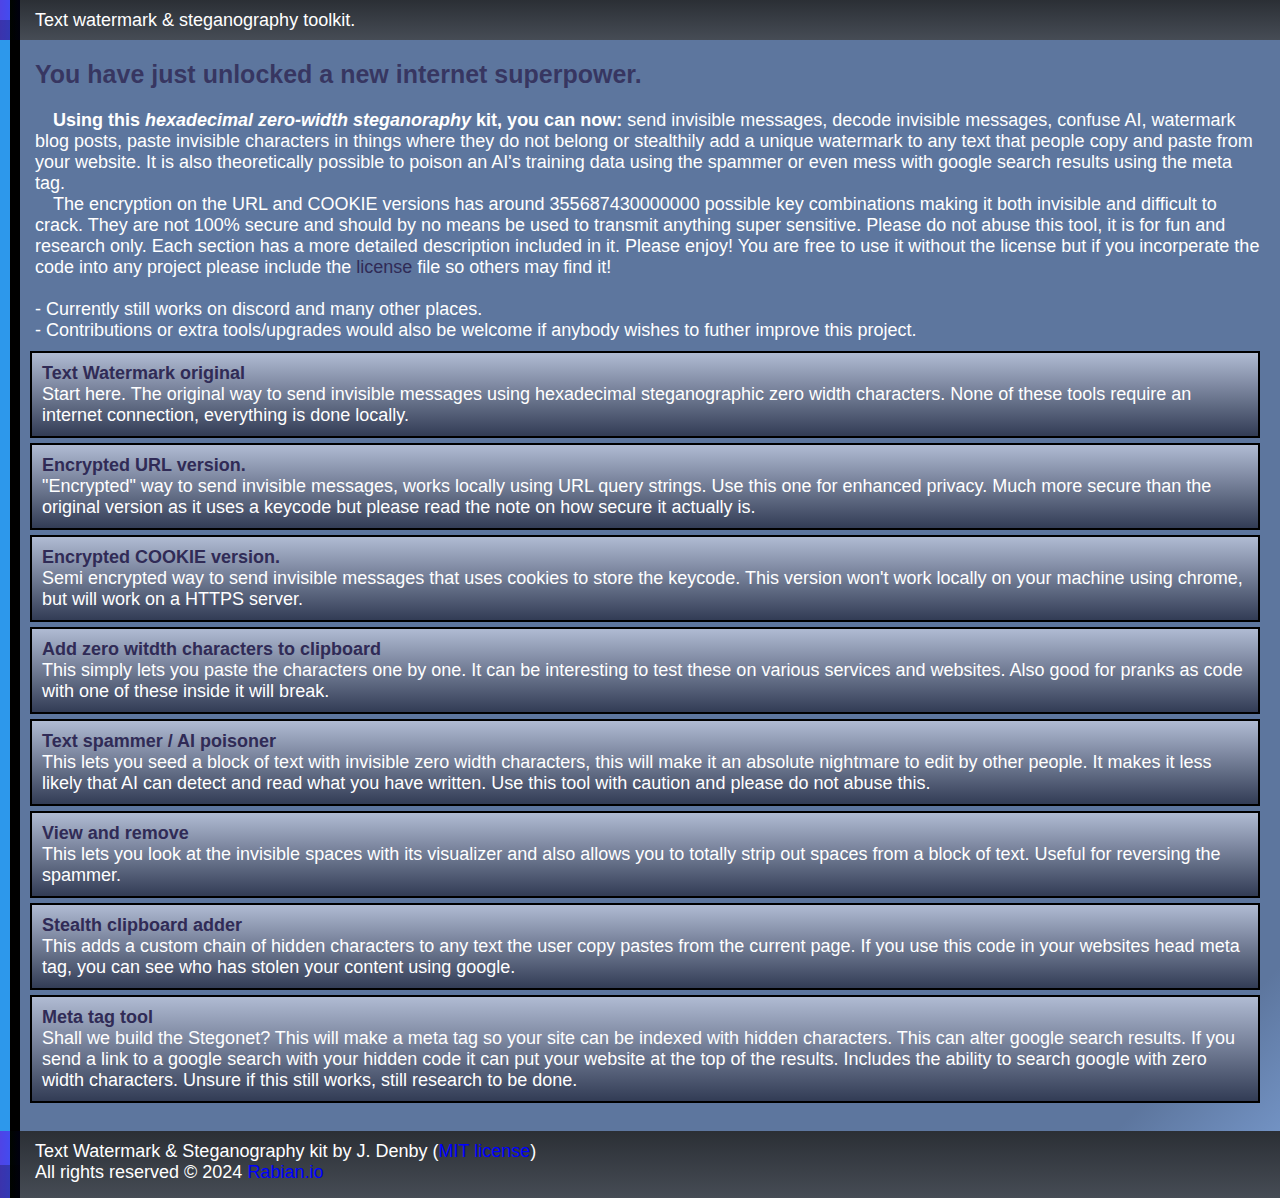
<file: index.html>
<!DOCTYPE html>
<html lang="en">
<head>
    <title> View or remove zero width characters.</title>
    <meta charset="UTF-8">
    <meta name="viewport" content="width=device-width, initial-scale=1.0"/>
    <link rel="stylesheet" href="style.css">
    <script src="menu.js"></script>
</head>
<body>

<!-- SECTION TITLE-->
<div class="title_blue_dark_section">
    <p class="texter"> Text watermark & steganography toolkit.</p>
</div>

<div class="section_border">
    <div class="doc_section_dark">
        <p class="texter">

            <strong style="font-size:25px !important">You have just unlocked a new internet superpower.</strong>
            <BR>
            <BR>
            <b> &ensp;&ensp;Using this <i>hexadecimal zero-width steganoraphy</i> kit, you can now:</b> send invisible messages, decode invisible messages, confuse AI, watermark blog posts, paste invisible characters in things where they do not belong or stealthily add a unique watermark to any text that people copy and paste from your website. It is also theoretically possible to poison an AI's training data using the spammer or even mess with google search results using the meta tag.
            <BR>&ensp;&ensp;The encryption on the URL and COOKIE versions has around 355687430000000 possible key combinations making it both invisible and difficult to crack. They are not 100% secure and should by no means be used to transmit anything super sensitive. Please do not abuse this tool, it is for fun and research only. Each section has a more detailed description included in it. Please enjoy! You are free to use it without the license but if you incorperate the code into any project please include the <a href="LICENSE.md">license</a> file so others may find it!

            <BR>
            <BR>
            - Currently still works on discord and many other places.
            <BR>
             - Contributions or extra tools/upgrades would also be welcome if anybody wishes to futher improve this project.

        <div class="tool texter tw_original" id="tm_original">
        <b class="tool_title">Text Watermark original</b><br>
        Start here. The original way to send invisible messages using hexadecimal steganographic zero width characters. None of these tools require an internet connection, everything is done locally.
        </div>

        <div class="tool texter tw_get">
            <b class="tool_title">Encrypted URL version.</b><br>
            "Encrypted" way to send invisible messages, works locally using URL query strings. Use this one for enhanced privacy. Much more secure than the original version as it uses a keycode but please read the note on how secure it actually is.
        </div>

        <div class="tool texter tw_cookie">
        <b class="tool_title">Encrypted COOKIE version.</b><br>
        Semi encrypted way to send invisible messages that uses cookies to store the keycode. This version won't work locally on your machine using chrome, but will work on a HTTPS server.
        </div>

        <div class="tool texter add_clip">
        <b class="tool_title">Add zero witdth characters to clipboard</b><br>
            This simply lets you paste the characters one by one. It can be interesting to test these on various services and websites. Also good for pranks as code with one of these inside it will break.
        </div>

        <div class="tool texter spammer">
            <b class="tool_title">Text spammer / AI poisoner</b><br>
            This lets you seed a block of text with invisible zero width characters, this will make it an absolute nightmare to edit by other people. It makes it less likely that AI can detect and read what you have written. Use this tool with caution and please do not abuse this.
        </div>

        <div class="tool texter viewer">
            <b class="tool_title">View and remove</b><br>
            This lets you look at the invisible spaces with its visualizer and also allows you to totally strip out spaces from a block of text. Useful for reversing the spammer.
        </div>

        <div class="tool texter stealth">
            <b class="tool_title">Stealth clipboard adder</b><br>
            This adds a custom chain of hidden characters to any text the user copy pastes from the current page. If you use this code in your websites head meta tag, you can see who has stolen your content using google.
        </div>

        <div class="tool texter head_tag">
            <b class="tool_title">Meta tag tool</b>
            <br>
            Shall we build the Stegonet? This will make a meta tag so your site can be indexed with hidden characters. This can alter google search results. If you send a link to a google search with your hidden code it can put your website at the top of the results. Includes the ability to search google with zero width characters. Unsure if this still works, still research to be done.
        </div>
        </p>
    </div>
</div>

<!-- SECTION FOOTER -->
<div class="section_border">
    <div class="title_blue_dark_section" style="height:100% !important;">
        <div class="texter">Text Watermark & Steganography kit by J. Denby (<a class='rab_link' href="LICENSE.txt">MIT license</a>)<BR>
            All rights reserved &copy; 2024 <a class='rab_link' href="http://rabian.io">
                Rabian.io</a>
        </div>
    </div>
</div>
</body>
</html>
</file>
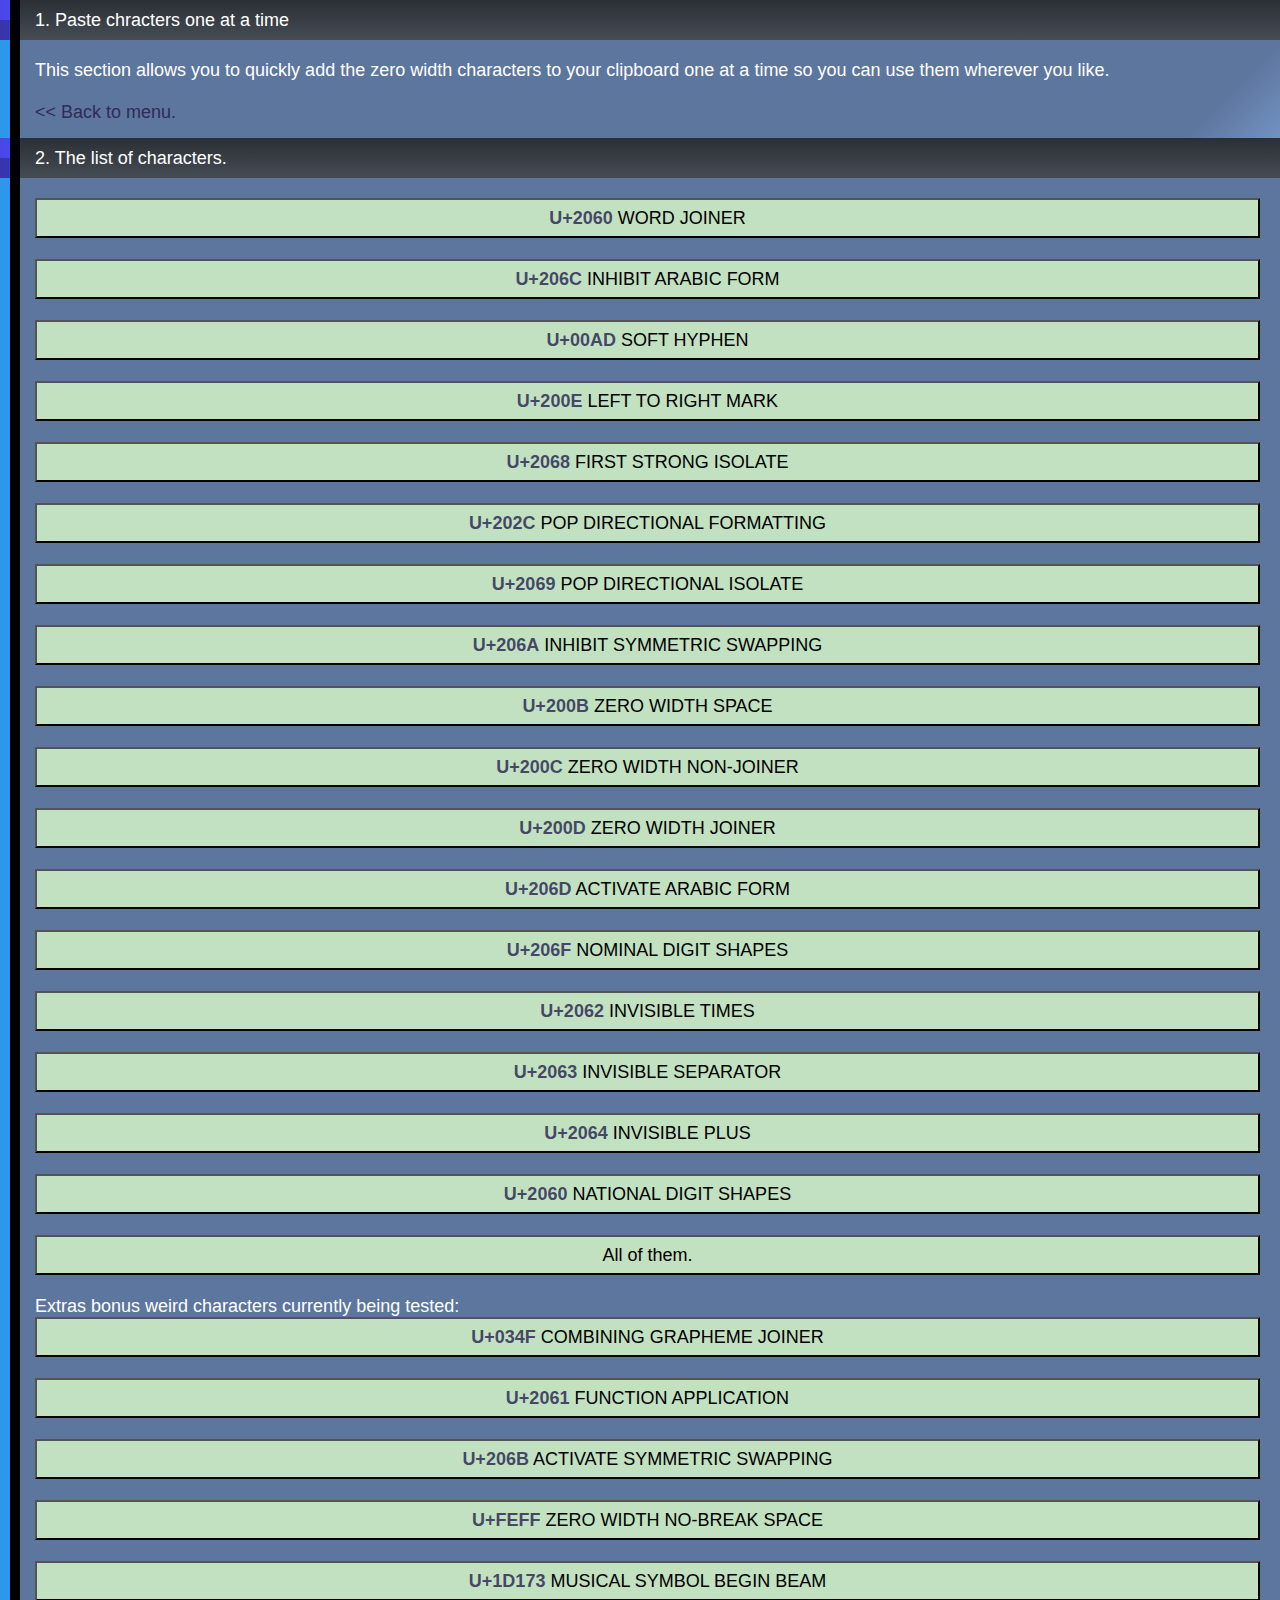
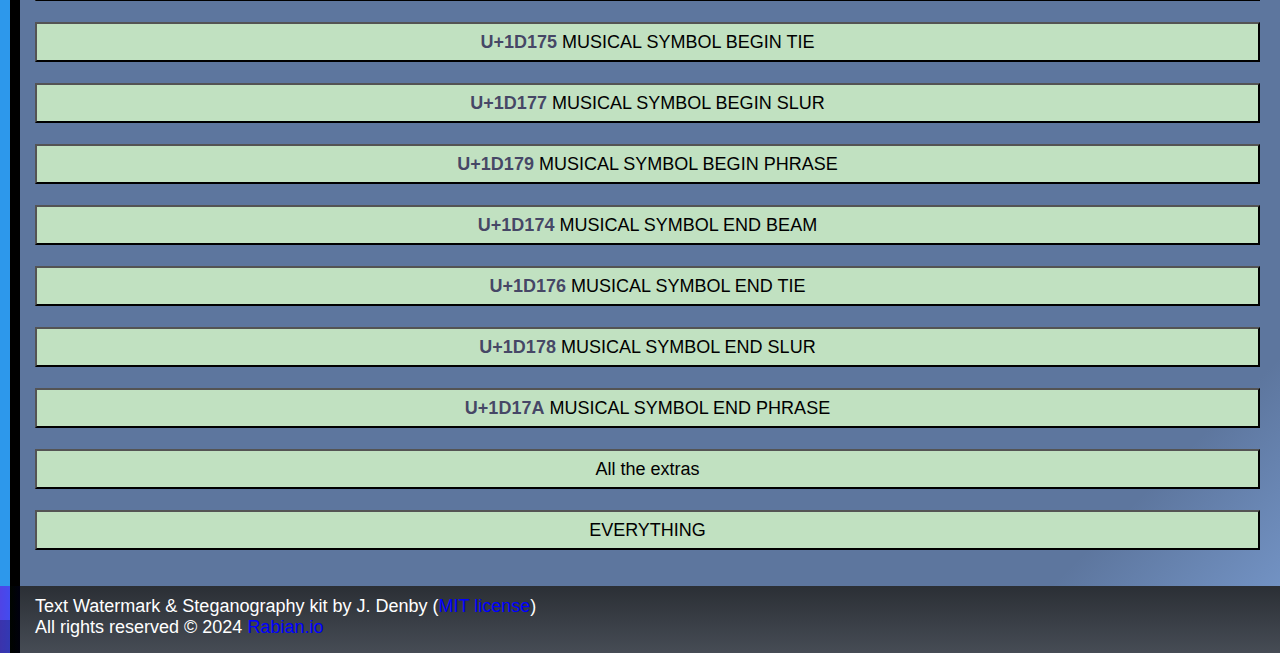
<file: add_to_clipboard/index.html>
<!DOCTYPE html>
<html lang="en">
<head>
    <title> Zero-width chars to clipboard.</title>
    <meta charset="UTF-8">
    <meta name="viewport" content="width=device-width, initial-scale=1.0"/>
    <script src="clipboard_adder.js"></script>
    <link rel="stylesheet" href="../style.css">
</head>
<body>

<div class="title_blue_dark_section">
    <p class="texter"> 1. Paste chracters one at a time</p>
</div>

<div class="section_border">
    <div class="doc_section_dark">
        <p class="texter">
            This section allows you to quickly add the zero width characters to your clipboard one at a time so you can use them wherever you like.
            <BR>
            <BR>
            <a href="../index.html"><< Back to menu.</a>
        </p>
    </div>
</div>

<!-- SECTION -->
<div class="section_border">
    <div class="title_blue_dark_section">
        <p class="texter"> 2. The list of characters.</p>
    </div>

    <div class="doc_section_dark">
        <p class="texter">
            <button class="char1"> <strong>U+2060</strong> WORD JOINER </button><BR><BR>
            <button class="char2"> <strong>U+206C</strong> INHIBIT ARABIC FORM </button><BR><BR>
            <button class="char3"> <strong>U+00AD</strong> SOFT HYPHEN </button><BR><BR>
            <button class="char4"> <strong>U+200E</strong> LEFT TO RIGHT MARK </button><BR><BR>
            <button class="char5"> <strong>U+2068</strong> FIRST STRONG ISOLATE </button><BR><BR>
            <button class="char6" > <strong>U+202C</strong> POP DIRECTIONAL FORMATTING </button><BR><BR>
            <button class="char7"> <strong>U+2069</strong> POP DIRECTIONAL ISOLATE </button><BR><BR>
            <button class="char8"> <strong>U+206A</strong> INHIBIT SYMMETRIC SWAPPING</button><BR><BR>
            <button class="char9"> <strong>U+200B</strong> ZERO WIDTH SPACE </button><BR><BR>
            <button class="char10"> <strong>U+200C</strong> ZERO WIDTH NON-JOINER </button><BR><BR>
            <button class="char11"> <strong>U+200D</strong> ZERO WIDTH JOINER </button><BR><BR>
            <button class="char12"> <strong>U+206D</strong> ACTIVATE ARABIC FORM  </button><BR><BR>
            <button class="char13"> <strong>U+206F</strong> NOMINAL DIGIT SHAPES </button><BR><BR>
            <button class="char14"> <strong>U+2062</strong> INVISIBLE TIMES </button><BR><BR>
            <button class="char15"> <strong>U+2063</strong> INVISIBLE SEPARATOR  </button><BR><BR>
            <button class="char16"> <strong>U+2064</strong> INVISIBLE PLUS </button><BR><BR>
            <button class="char17"> <strong>U+2060</strong> NATIONAL DIGIT SHAPES </button><BR><BR>
            <button class="all"> All of them.</button></button>

            <BR><BR> Extras bonus weird characters currently being tested:
            <button class="char18"> <strong>U+034F</strong> COMBINING GRAPHEME JOINER </button><BR><BR>

            <button class="char19"> <strong>U+2061</strong> FUNCTION APPLICATION </button><BR><BR>
            <button class="char20"> <strong>U+206B</strong> ACTIVATE SYMMETRIC SWAPPING </button><BR><BR>


            <button class="char21"> <strong>U+FEFF</strong> ZERO WIDTH NO-BREAK SPACE </button><BR><BR>

            <button class="char22"> <strong>U+1D173</strong> MUSICAL SYMBOL BEGIN BEAM </button><BR><BR>
            <button class="char23"> <strong>U+1D175</strong> MUSICAL SYMBOL BEGIN TIE </button><BR><BR>
            <button class="char24"> <strong>U+1D177</strong> MUSICAL SYMBOL BEGIN SLUR </button><BR><BR>
            <button class="char25"> <strong>U+1D179</strong> MUSICAL SYMBOL BEGIN PHRASE </button><BR><BR>
            <button class="char26"> <strong>U+1D174</strong> MUSICAL SYMBOL END BEAM </button><BR><BR>
            <button class="char27"> <strong>U+1D176</strong> MUSICAL SYMBOL END TIE </button><BR><BR>
            <button class="char28"> <strong>U+1D178</strong> MUSICAL SYMBOL END SLUR </button><BR><BR>
            <button class="char29"> <strong>U+1D17A</strong> MUSICAL SYMBOL END PHRASE </button><BR><BR>
            <button class="all_extras"> All the extras </button><BR><BR>
            <button class="everything"> EVERYTHING </button><BR><BR>
        </p>
    </div>
</div>

<!-- SECTION FOOTER -->
<div class="section_border">
    <div class="title_blue_dark_section" style="height:100% !important;">
        <div class="texter">Text Watermark & Steganography kit by J. Denby (<a class='rab_link' href="LICENSE.txt">MIT license</a>)<BR>
            All rights reserved &copy; 2024 <a class='rab_link' href="http://rabian.io">
                Rabian.io</a>
        </div>
    </div>
</div>
</body>
</html>
</file>
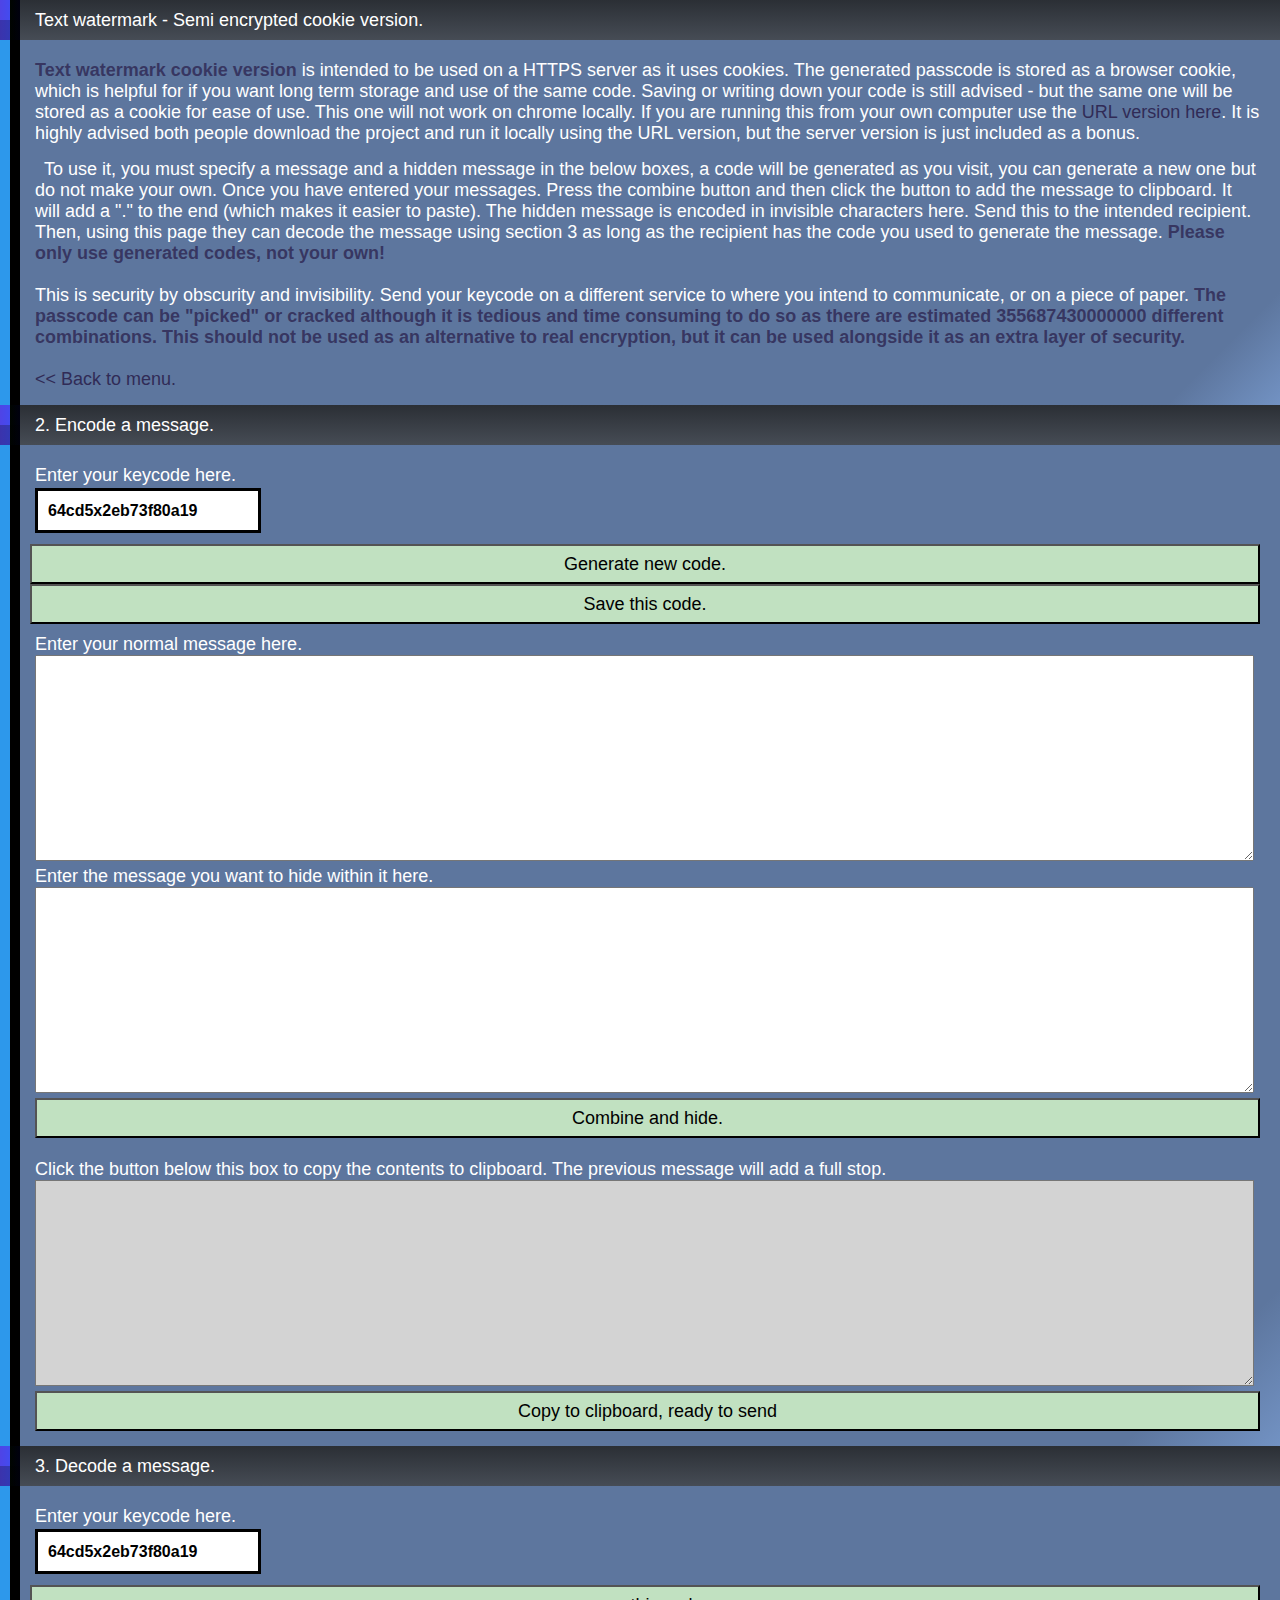
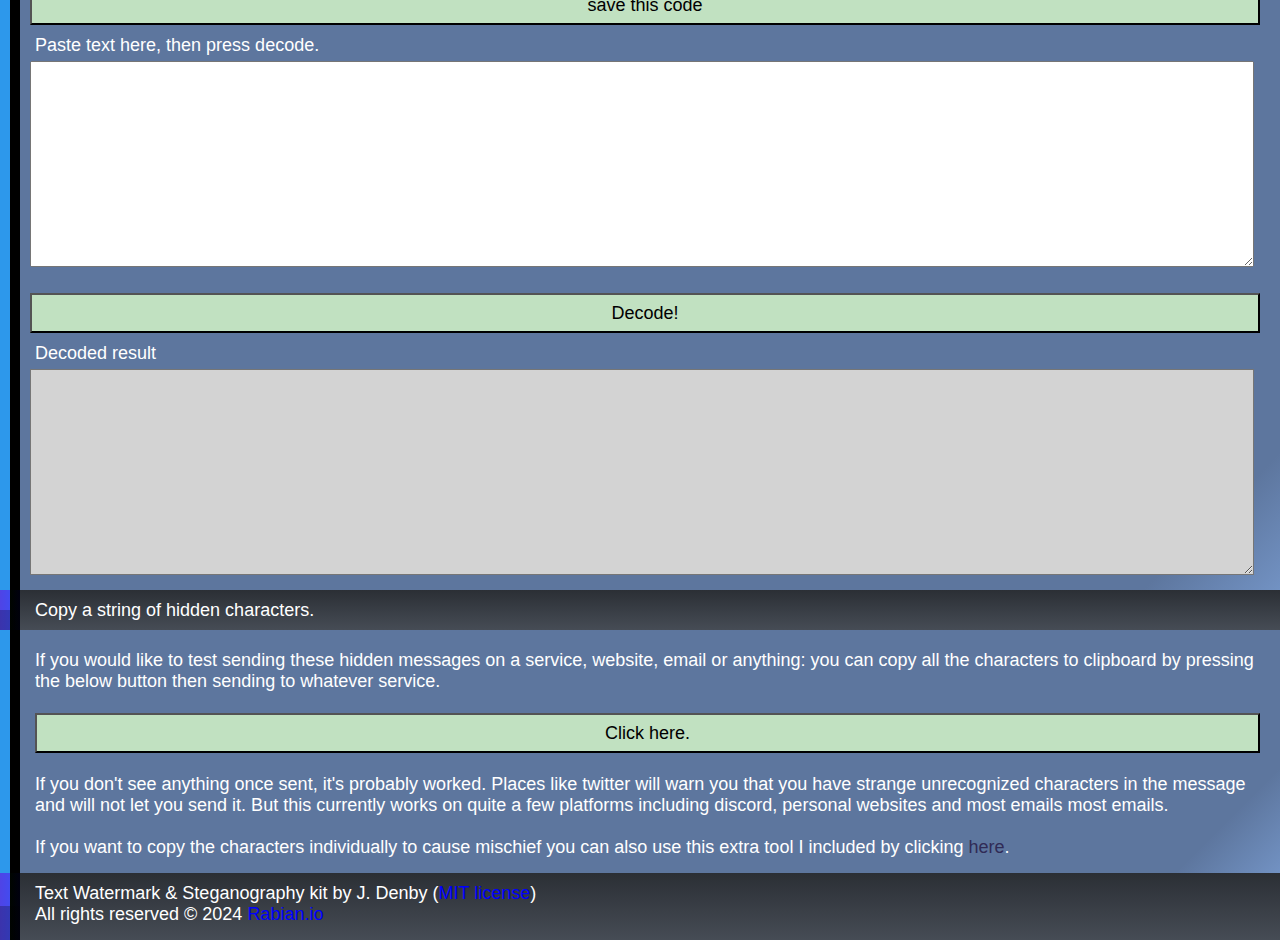
<file: itext_cookie_version/index.html>
<!DOCTYPE html>
<html lang="en">
<head>
    <meta charset="UTF-8">
    <meta name="viewport" content="width=device-width, initial-scale=1.0"/>
    <script src="cookie_version.js"></script>
    <link rel="stylesheet" href="../style.css">
    <title>Text Watermark Server version (Cookies)</title>
</head>

<body>
<div class="container">

    <!-- SECTION HEADER -->
    <div class="title_blue_dark_section">
        <p class="texter"> Text watermark - Semi encrypted cookie  version.</p>
    </div>


    <!-- S CONTENT -->
    <div class="section_border">
        <div class="doc_section_dark">
            <p class="texter"><strong>Text watermark cookie version</strong> is intended to be used on a HTTPS server as it uses cookies. The generated passcode is stored as a browser cookie, which is helpful for if you want long term storage and use of the same code. Saving or writing down your code is still advised - but the same one will be stored as a cookie for ease of use. This one will not work on chrome locally. If you are running this from your own computer use the <a href="../itext_url_version/index.html">URL version here</a>. It is highly advised both people download the project and run it locally using the URL version, but the server version is just included as a bonus.
            </p>
            <p class="texter">&ensp;To use it, you must specify a message and a hidden message in the below boxes, a code will be generated as you visit, you can generate a new one but do not make your own. Once you have entered your messages. Press the combine button and then click the button to add the message to clipboard. It will add a "." to the end (which makes it easier to paste). The hidden message is encoded in invisible characters here. Send this to the intended recipient. Then, using this page they can decode the message using section 3 as long as the recipient has the code you used to generate the message. <strong>Please only use generated codes, not your own!</strong>
                <BR>
                <BR>
                This is security by obscurity and invisibility. Send your keycode on a different service to where you intend to communicate, or on a piece of paper. <strong>The passcode can be "picked" or cracked although it is tedious and time consuming to do so as there are estimated 355687430000000 different combinations. This should not be used as an alternative to real encryption, but it can be used alongside it as an extra layer of security.</strong>
                <BR>
                <BR>
                <a href="../index.html"><< Back to menu.</a>
            </p>
        </div>
    </div>

<!-- SECTION -->
<div class="section_border">
    <div class="title_blue_dark_section">
        <p class="texter"> 2. Encode a message.</p>
    </div>


    <div class="doc_section_dark">

        <p class="texter">
            Enter your keycode here.
            <BR>
            <input class="pass_code_i">
<BR>
        </p>
        <button class='generate_code'>Generate new code.</button><BR>
        <button class='save_code_as_cookie'>Save this code.</button><BR>

        <p class="texter">
            Enter your normal message here.
            <BR>
            <textarea class="this_with"></textarea><BR>
            Enter the message you want to hide within it here.<BR>
            <textarea class="and_this"></textarea>
            <BR> <button class="combiner"> Combine and hide. </button> <BR><BR>

            Click the button below this box to copy the contents to clipboard. The previous message will add a full stop.<BR>
            <textarea class="into_this read_only" readonly></textarea><BR>
            <button class='copy_this'>Copy to clipboard, ready to send</button><BR>
        </p>
    </div>
</div>

<!-- SECTION -->
<div class="section_border">
    <div class="title_blue_dark_section">
        <p class="texter"> 3. Decode a message.</p>
    </div>




    <div class="doc_section_dark">

        <p class="texter">
            Enter your keycode here.
            <BR>
            <input class="pass_code_o">
        </p>
        <button class='save_code_as_cookie_2'>save this code</button><BR>

        <p class="texter"> Paste text here, then press decode.</p>

        <textarea class="dec_src">
</textarea><BR>
        <BR><button class="decod"> Decode!</button><BR>

        <p class="texter"> Decoded result </p>
        <textarea class="decoded_result read_only" readonly>
</textarea><BR>


    </div>
</div>

    <!-- SECTION -->
    <div class="section_border">
        <div class="title_blue_dark_section">
            <p class="texter"> Copy a string of hidden characters.</p>
        </div>


        <div class="doc_section_dark">
            <p class="texter">
                If you would like to test sending these hidden messages on a service, website, email or anything: you can copy all the characters to clipboard by pressing the below button then sending to whatever service.  <BR>
                <textarea class="hidden_invisible_chars" style="opacity:0;width:0px;height:0px;"></textarea>


                <button class="copy_all_invis_chars_button" > Click here.</button><BR><BR>
                If you don't see anything once sent, it's probably worked. Places like twitter will warn you that you have strange unrecognized characters in the message and will not let you send it. But this currently works on quite a few platforms including discord, personal websites and most emails most emails.
                <BR><BR>
                If you want to copy the characters individually to cause mischief you can also use this extra tool I included by clicking <a href="../add_to_clipboard">here</a>.
            </p>
        </div>
    </div>


    <!-- SECTION FOOTER -->
    <div class="section_border">
        <div class="title_blue_dark_section" style="height:100% !important;">
            <div class="texter">Text Watermark & Steganography kit by J. Denby (<a class='rab_link' href="LICENSE.txt">MIT license</a>)<BR>
                All rights reserved &copy; 2024 <a class='rab_link' href="http://rabian.io">
                    Rabian.io</a>
            </div>
        </div>
    </div>
</div>
</body>
</html>
</file>
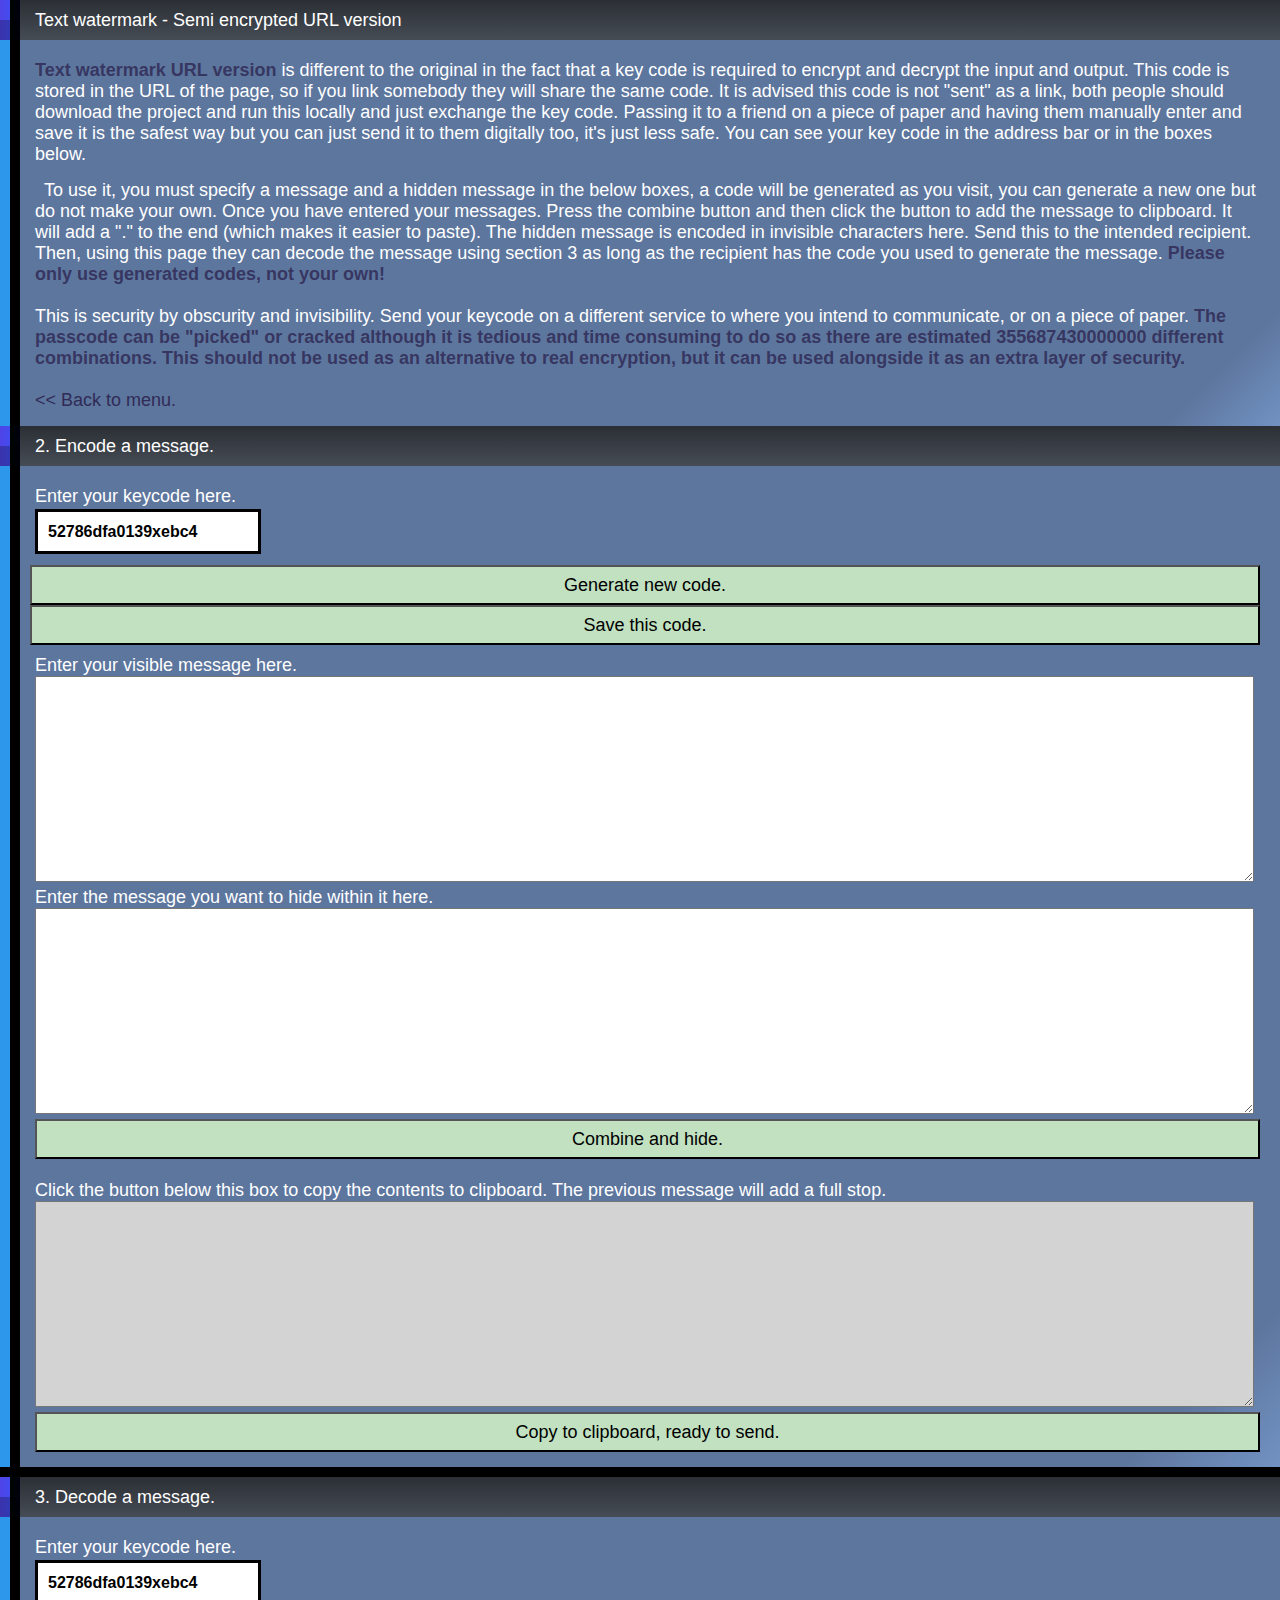
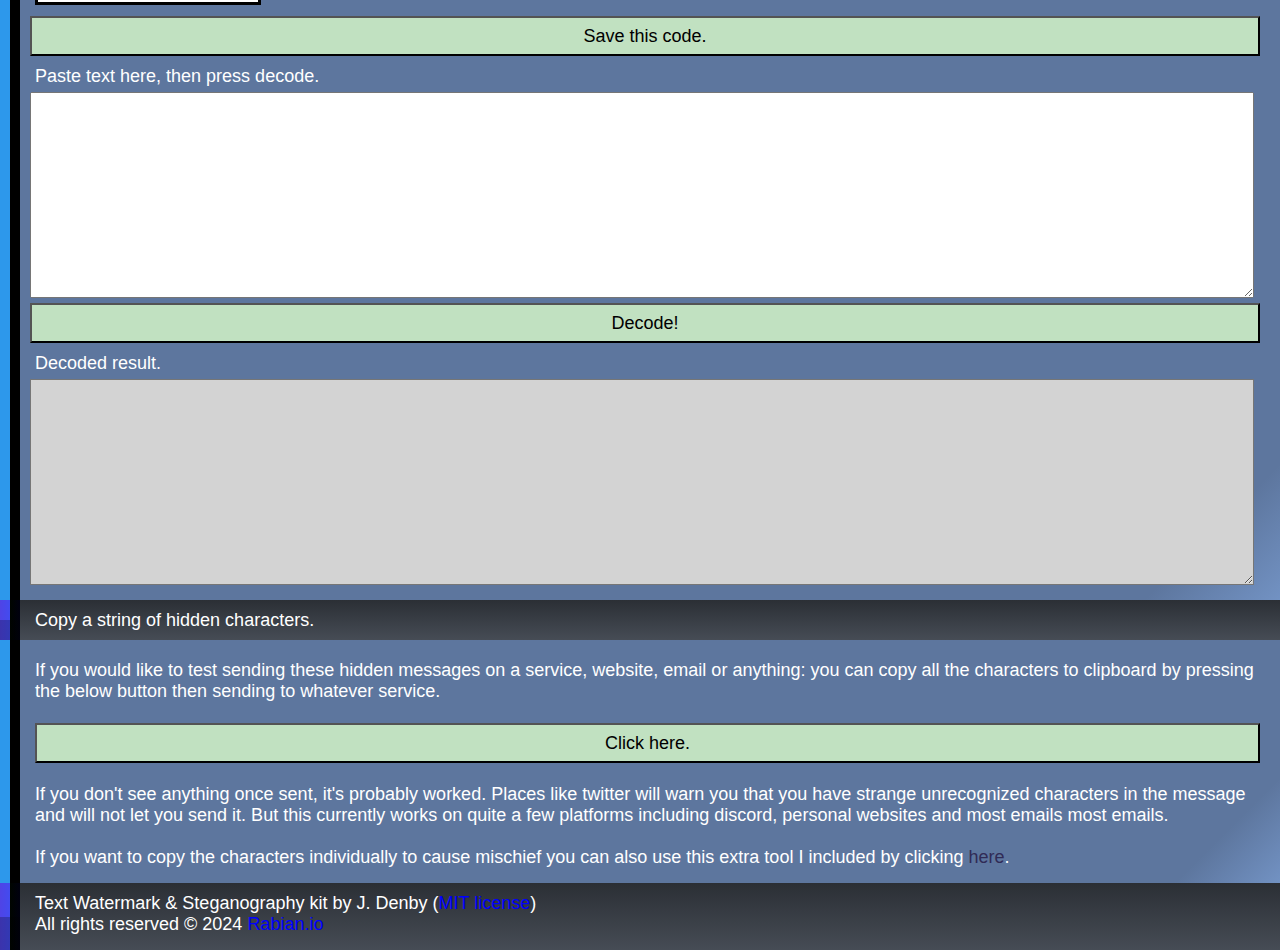
<file: itext_url_version/index.html>
<!DOCTYPE html>
<html lang="en">
<head>
    <meta charset="UTF-8">
    <meta name="viewport" content="width=device-width, initial-scale=1.0"/>
    <script src="url_version.js"></script>
    <link rel="stylesheet" href="../style.css">
    <title>Text Watermark Local (GET params)</title>
</head>

<body>
<div class="container">

<!-- SECTION -->
<div class="title_blue_dark_section">
    <p class="texter"> Text watermark - Semi encrypted URL version</p>
</div>

<!-- S CONTENT -->
<div class="section_border">
    <div class="doc_section_dark">
        <p class="texter"><strong>Text watermark URL version</strong> is different to the original in the fact that a key code is required to encrypt and decrypt the input and output. This code is stored in the URL of the page, so if you link somebody they will share the same code. It is advised this code is not "sent" as a link, both people should download the project and run this locally and just exchange the key code. Passing it to a friend on a piece of paper and having them manually enter and save it is the safest way but you can just send it to them digitally too, it's just less safe. You can see your key code in the address bar or in the boxes below.
        </p>
        <p class="texter">&ensp;To use it, you must specify a message and a hidden message in the below boxes, a code will be generated as you visit, you can generate a new one but do not make your own. Once you have entered your messages. Press the combine button and then click the button to add the message to clipboard. It will add a "." to the end (which makes it easier to paste). The hidden message is encoded in invisible characters here. Send this to the intended recipient. Then, using this page they can decode the message using section 3 as long as the recipient has the code you used to generate the message. <strong>Please only use generated codes, not your own!</strong>
            <BR>
            <BR>
        This is security by obscurity and invisibility. Send your keycode on a different service to where you intend to communicate, or on a piece of paper. <strong>The passcode can be "picked" or cracked although it is tedious and time consuming to do so as there are estimated 355687430000000 different combinations. This should not be used as an alternative to real encryption, but it can be used alongside it as an extra layer of security.</strong>
            <BR>
            <BR>
            <a href="../index.html"><< Back to menu.</a>
        </p>
    </div>
</div>



<!-- SECTION -->
<div class="section_border">
    <div class="title_blue_dark_section">
        <p class="texter"> 2. Encode a message.</p>
    </div>


    <div class="doc_section_dark">

        <p class="texter">
            Enter your keycode here.
            <BR>
            <input class="pass_code_i">
<BR>
        </p>
        <button class='generate_code'>Generate new code.</button><BR>
        <button class='save_code_as_get'>Save this code.</button><BR>






        <p class="texter">
            Enter your visible message here.
            <BR>
            <textarea class="this_with">
</textarea><BR>
            Enter the message you want to hide within it here.<BR>
            <textarea class="and_this">
</textarea>
            <BR> <button class="combiner" > Combine and hide. </button> <BR><BR>

            Click the button below this box to copy the contents to clipboard. The previous message will add a full stop.<BR>
            <textarea class="into_this read_only" readonly >
</textarea><BR>
            <button class='copy_this'>Copy to clipboard, ready to send.</button><BR>
        </p>
    </div>
</div>



<!-- BLANK SECTION DIVIDER -->
<div class="blank_section"></div>

<!-- SECTION -->
<div class="section_border">
    <div class="title_blue_dark_section">
        <p class="texter"> 3. Decode a message.</p>
    </div>




    <div class="doc_section_dark">

        <p class="texter">
            Enter your keycode here.
            <BR>
            <input class="pass_code_o">
        </p>
        <button class='save_code_as_get_2' >Save this code.</button><BR>

        <p class="texter"> Paste text here, then press decode.</p>

        <textarea class="dec_src">
</textarea>
        <BR><button class="decod"> Decode!</button><BR>

        <p class="texter"  > Decoded result. </p>
        <textarea class="decoded_result read_only" readonly >
</textarea><BR>


    </div>
</div>



    <!-- SECTION -->
    <div class="section_border">
        <div class="title_blue_dark_section">
            <p class="texter"> Copy a string of hidden characters.</p>
        </div>


        <div class="doc_section_dark">
            <p class="texter">
                If you would like to test sending these hidden messages on a service, website, email or anything: you can copy all the characters to clipboard by pressing the below button then sending to whatever service.  <BR>
                <textarea class="hidden_invisible_chars" style="opacity:0;width:0px;height:0px;"></textarea>


                <button class="copy_all_invis_chars_button" > Click here.</button><BR><BR>
                If you don't see anything once sent, it's probably worked. Places like twitter will warn you that you have strange unrecognized characters in the message and will not let you send it. But this currently works on quite a few platforms including discord, personal websites and most emails most emails.
                <BR><BR>
                If you want to copy the characters individually to cause mischief you can also use this extra tool I included by clicking <a href="../add_to_clipboard">here</a>.
            </p>
        </div>
    </div>


    <!-- SECTION FOOTER -->
    <div class="section_border">
        <div class="title_blue_dark_section" style="height:100% !important;">
            <div class="texter">Text Watermark & Steganography kit by J. Denby (<a class='rab_link' href="LICENSE.txt">MIT license</a>)<BR>
                All rights reserved &copy; 2024 <a class='rab_link' href="http://rabian.io">
                    Rabian.io</a>
            </div>
        </div>
    </div>
</div>
</body>
</html>
</file>
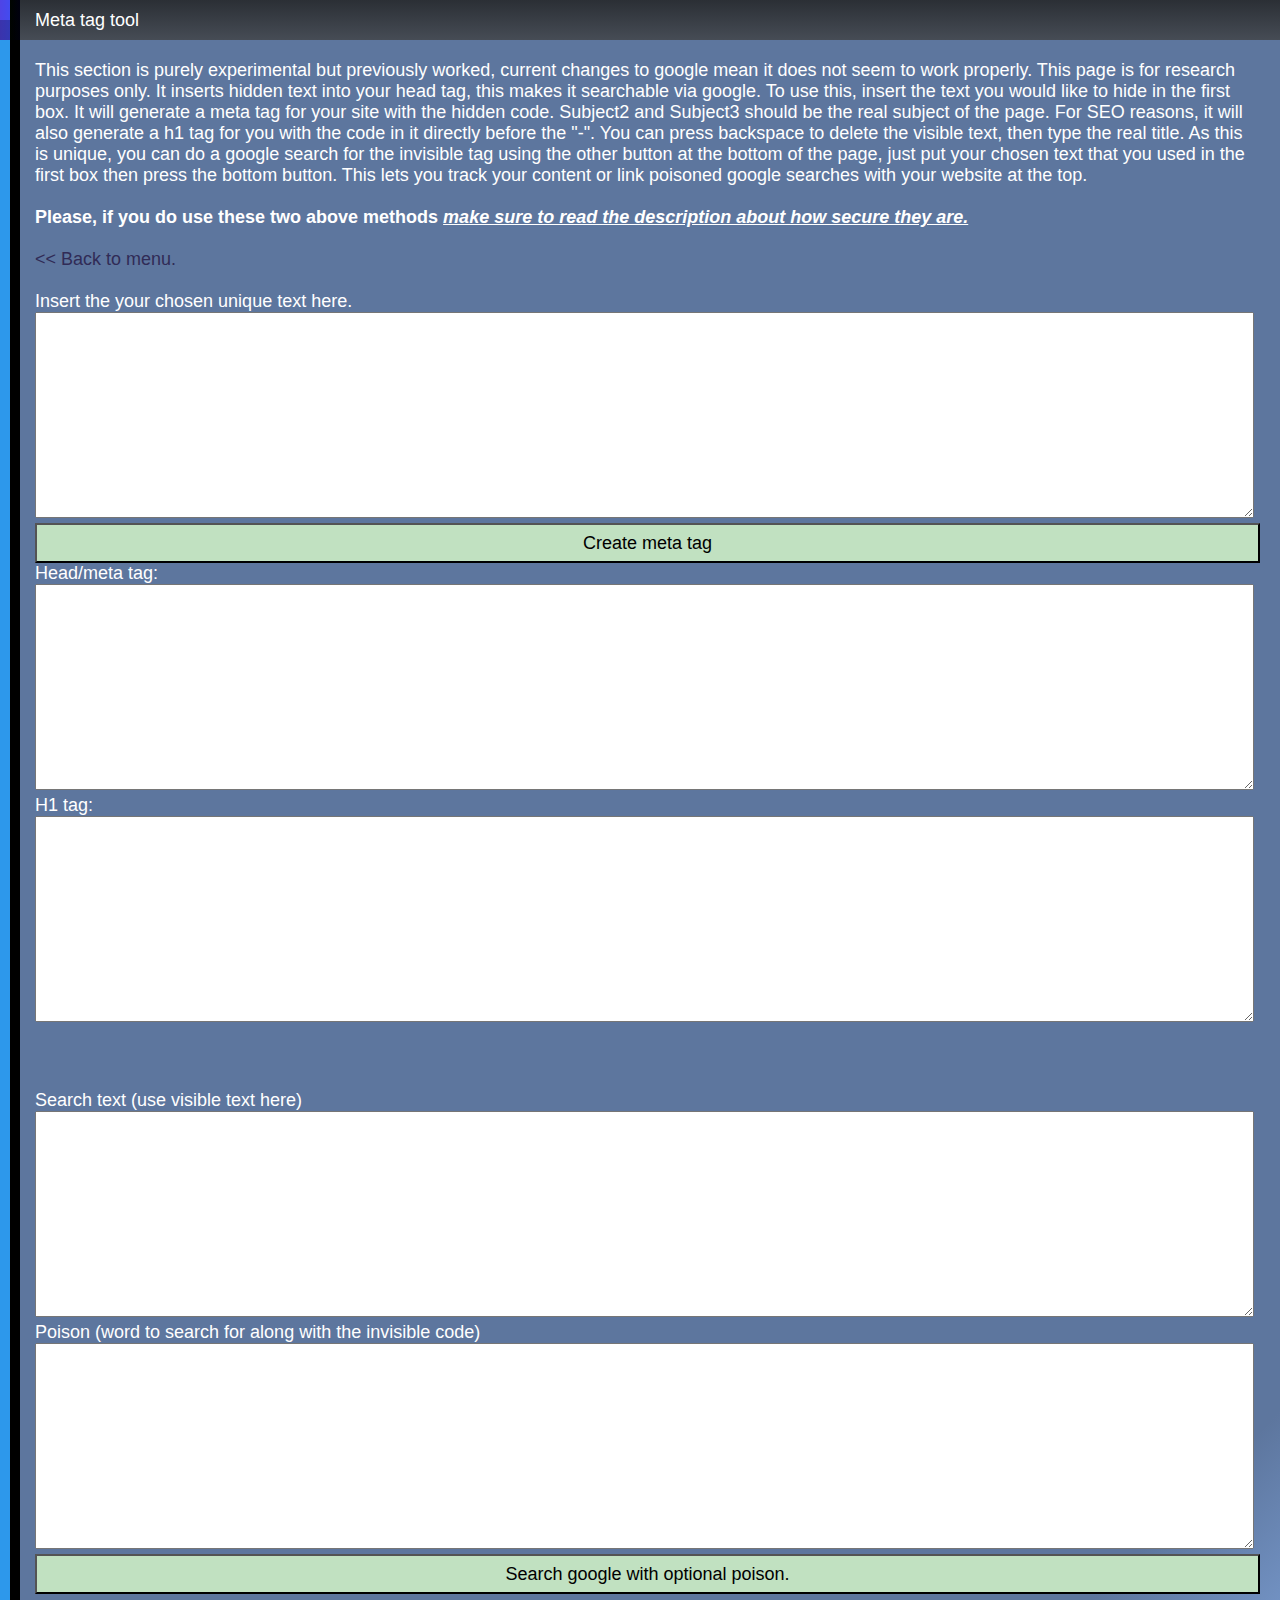
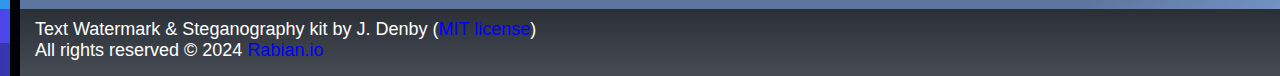
<file: meta_tag_tool/index.html>
<!DOCTYPE html>
<html lang="en">
<head>
    <title> Zero-width chars to clipboard.</title>
    <meta charset="UTF-8">
    <meta name="viewport" content="width=device-width, initial-scale=1.0"/>
    <script src="meta_tag_tool.js"></script>
    <link rel="stylesheet" href="../style.css">
</head>

<body>

<div class="title_blue_dark_section">
    <p class="texter"> Meta tag tool</p>
</div>

<div class="section_border">
    <div class="doc_section_dark">
        <p class="texter">
            This section is purely experimental but previously worked, current changes to google mean it does not seem to work properly. This page is for research purposes only. It inserts hidden text into your head tag, this makes it searchable via google. To use this, insert the text you would like to hide in the first box. It will generate a meta tag for your site with the hidden code. Subject2 and Subject3 should be the real subject of the page. For SEO reasons, it will also generate a h1 tag for you with the code in it directly before the "-". You can press backspace to delete the visible text, then type the real title. As this is unique, you can do a google search for the invisible tag using the other button at the bottom of the page, just put your chosen text that you used in the first box then press the bottom button. This lets you track your content or link poisoned google searches with your website at the top.
            <BR>
            <BR>
            <b> Please, if you do use these two above methods <i><u>make sure to read the description about how secure they are. </u></i></b>
            <BR>
            <BR>
            <a href="../index.html"><< Back to menu.</a>
            <BR>
            <BR>
            Insert the your chosen unique text here.
            <textarea class="insert_text_here"></textarea><BR>
            <button class='generate_code'>Create meta tag</button><BR>
            Head/meta tag:<br>
            <textarea class="outputted_meta_tag"></textarea><BR>
            H1 tag:<br>
            <textarea class="outputted_h1_tag"></textarea><BR>
            <BR>
            <BR>
            <BR>
            Search text (use visible text here)
            <textarea class="google_text_vis"></textarea><BR>
            Poison (word to search for along with the invisible code)
            <textarea class="poison"></textarea><BR>
            <button class='search_google'>Search google with optional poison.</button><BR>
        </p>
    </div>
</div>

<!-- SECTION FOOTER -->
<div class="section_border">
    <div class="title_blue_dark_section" style="height:100% !important;">
        <div class="texter">Text Watermark & Steganography kit by J. Denby (<a class='rab_link' href="LICENSE.txt">MIT license</a>)<BR>
            All rights reserved &copy; 2024 <a class='rab_link' href="http://rabian.io">
                Rabian.io</a>
        </div>
    </div>
</div>

</body>
</html>
</file>
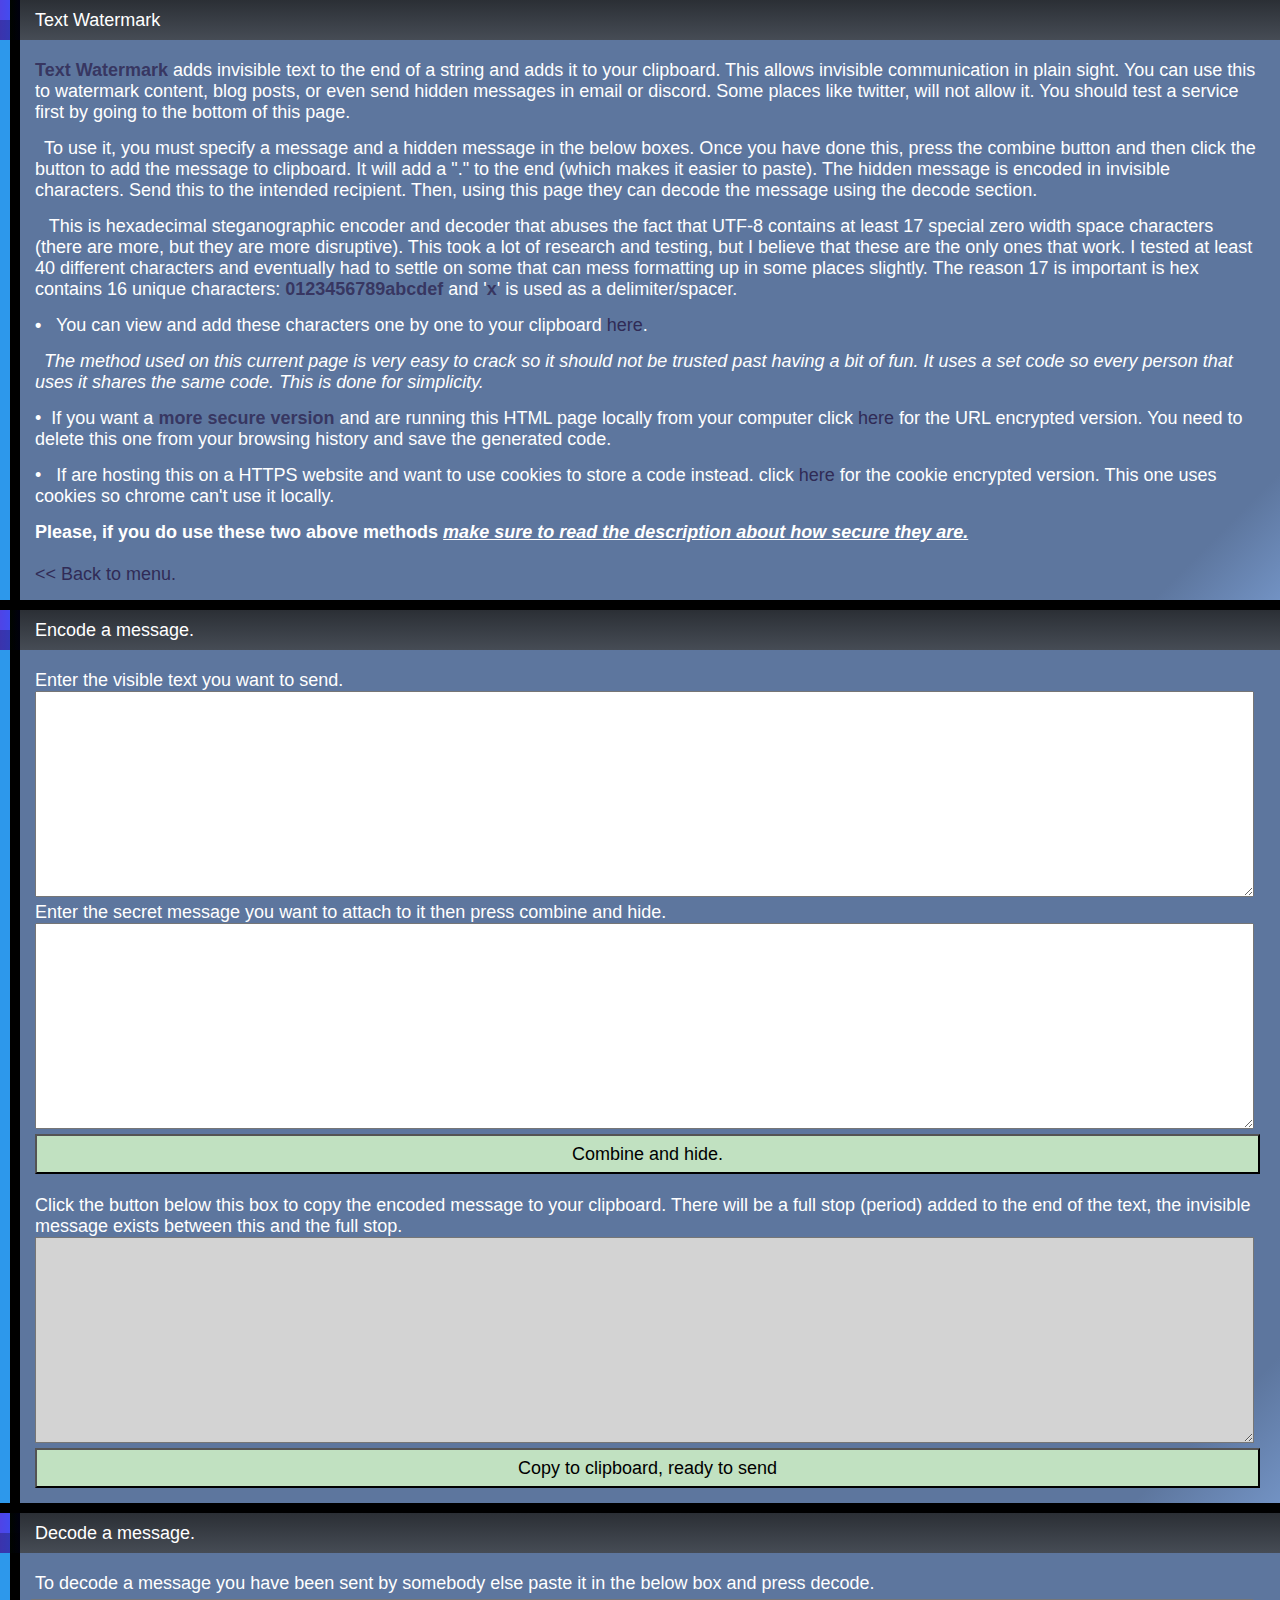
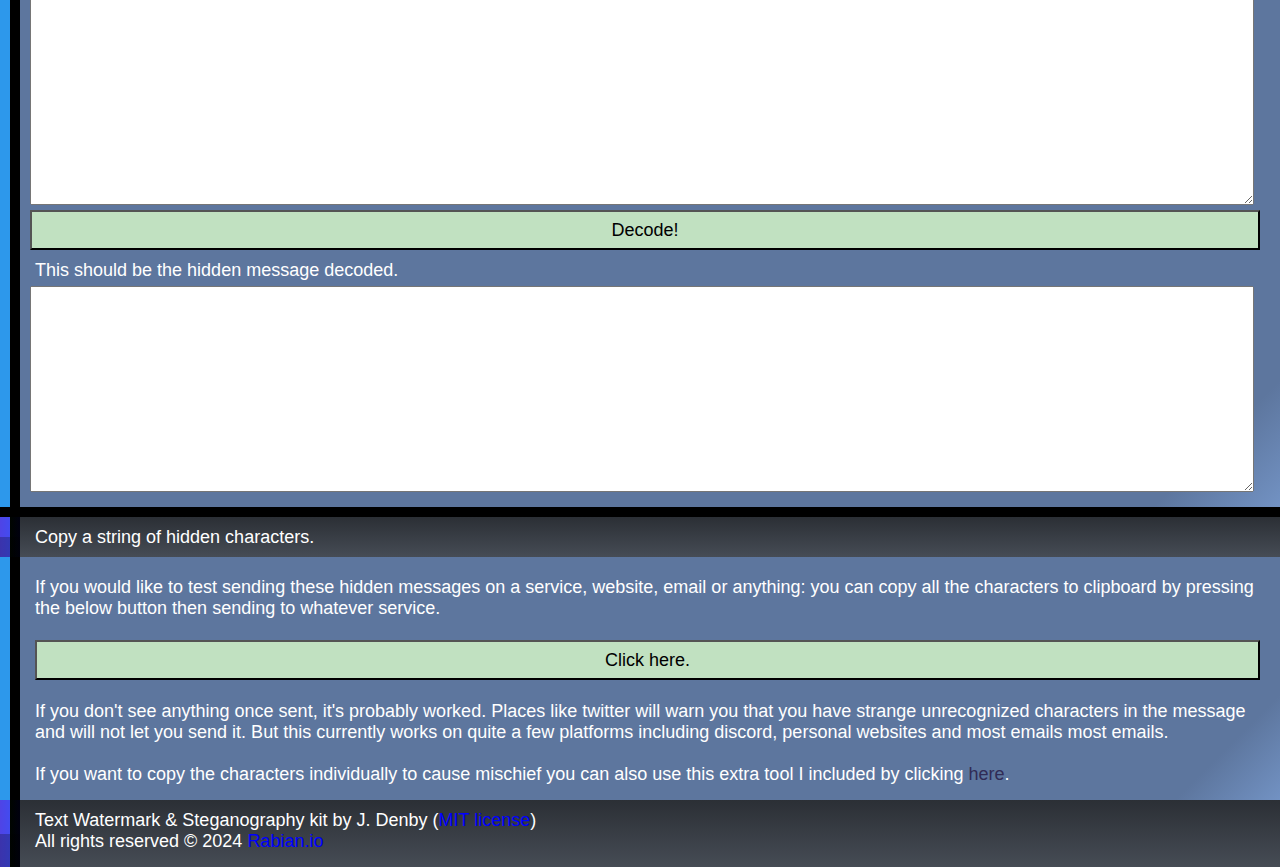
<file: text_watermark_original/index.html>
<!DOCTYPE html>
<html lang="en">
<head>
<meta charset="UTF-8">
<meta name="viewport" content="width=device-width, initial-scale=1.0"/>
    <script src="text_watermark.js"></script>
    <link rel="stylesheet" href="../style.css">
    <title>Text Watermark (Vanilla)</title>
</head>

<body>

<div class="container">

<!-- SECTION -->
<div class="title_blue_dark_section">
    <p class="texter"> Text Watermark</p>
</div>

<!-- S CONTENT -->
<div class="section_border">
    <div class="doc_section_dark">
        <p class="texter"><strong>Text Watermark</strong> adds invisible text to the end of a string and adds it to your clipboard. This allows invisible communication in plain sight. You can use this to watermark content, blog posts, or even send hidden messages in email or discord. Some places like twitter, will not allow it. You should test a service first by going to the bottom of this page. </p> <p class="texter">&ensp;To use it, you must specify a message and a hidden message in the below boxes. Once you have done this, press the combine button and then click the button to add the message to clipboard. It will add a "." to the end (which makes it easier to paste). The hidden message is encoded in invisible characters. Send this to the intended recipient. Then, using this page they can decode the message using the decode section.</p> <p class="texter">

        &ensp; This is hexadecimal steganographic encoder and decoder that abuses the fact that UTF-8 contains at least 17 special zero width space characters (there are more, but they are more disruptive).  This took a lot of research and testing, but I believe that these are the only ones that work. I tested at least 40 different characters and eventually had to settle on some that can mess formatting up in some places slightly. The reason 17 is important is hex contains 16 unique characters: <strong>0123456789abcdef</strong> and '<strong>x</strong>' is used as a delimiter/spacer.

    </p> <p class="texter">
        <b>&#x2022;&nbsp;&nbsp;</b> You can view and add these characters one by one to your clipboard <a href="../add_to_clipboard/index.html">here</a>.


    </p> <p class="texter">
        &ensp;<i>The method used on this current page is very easy to crack so it should not be trusted past having a bit of fun. It uses a set code so every person that uses it shares the same code. This is done for simplicity.</i>
    </p> <p class="texter">

        &#x2022;&nbsp;&nbsp;If you want a <strong>more secure version</strong> and are running this HTML page locally from your computer click <a href="../itext_url_version/index.html">here</a> for the URL encrypted version. You need to delete this one from your browsing history and save the generated code.
    </p> <p class="texter">

        &#x2022;&nbsp;&nbsp; If are hosting this on a HTTPS website and want to use cookies to store a code instead. click <a href="../itext_cookie_version/index.html">here</a> for the cookie encrypted version. This one uses cookies so chrome can't use it locally.

    </p> <p class="texter">
        <b> Please, if you do use these two above methods <i><u>make sure to read the description about how secure they are. </u></i></b><BR><BR>
        <a href="../index.html"><< Back to menu.</a>

        </p>
    </div>
</div>

<!-- BLANK SECTION DIVIDER -->
<div class="blank_section"></div>

<!-- SECTION -->
<div class="section_border">
    <div class="title_blue_dark_section">
        <p class="texter"> Encode a message.</p>
    </div>

<!-- S CONTENT -->
    <div class="doc_section_dark">
        <p class="texter">
            Enter the visible text you want to send.
            <BR>
            <textarea class="visible_text">
</textarea><BR>
            Enter the secret message you want to attach to it then press combine and hide.<BR>
            <textarea class="invisible_text">
</textarea>
            <BR> <button class="combiner_button" > Combine and hide. </button> <BR><BR>

            Click the button below this box to copy the encoded message to your clipboard. There will be a full stop (period) added to the end of the text, the invisible message exists between this and the full stop.<BR>
            <textarea class="combined_text" style="user-select: none;background-color:lightgray;">
</textarea><BR>
            <button class='copy_this_button'>Copy to clipboard, ready to send</button><BR>
        </p>
    </div>
</div>



<!-- BLANK SECTION DIVIDER -->
<div class="blank_section"></div>

<!-- SECTION -->
<div class="section_border">
    <div class="title_blue_dark_section">
        <p class="texter"> Decode a message.</p>
    </div>


    <div class="doc_section_dark">
        <p class="texter"> To decode a message you have been sent by somebody else paste it in the below box and press decode.</p>

        <textarea class="dec_src" >
</textarea><BR>
        <button class="decod"> Decode!</button><BR>

        <p class="texter"> This should be the hidden message decoded.</p>
        <textarea class="decoded_result">
</textarea><BR>


    </div>
</div>


<!-- BLANK SECTION DIVIDER -->
<div class="blank_section"></div>

<!-- SECTION -->
<div class="section_border">
    <div class="title_blue_dark_section">
        <p class="texter"> Copy a string of hidden characters.</p>
    </div>


    <div class="doc_section_dark">
        <p class="texter">
            If you would like to test sending these hidden messages on a service, website, email or anything: you can copy all the characters to clipboard by pressing the below button then sending to whatever service.  <BR>
            <textarea class="hidden_invisible_chars" style="opacity:0;width:0px;height:0px;">
        </textarea>


            <button class="copy_all_invis_chars_button" > Click here.</button><BR><BR>
             If you don't see anything once sent, it's probably worked. Places like twitter will warn you that you have strange unrecognized characters in the message and will not let you send it. But this currently works on quite a few platforms including discord, personal websites and most emails most emails.
            <BR><BR>
            If you want to copy the characters individually to cause mischief you can also use this extra tool I included by clicking <a href="../add_to_clipboard">here</a>.
        </p>
    </div>
</div>



    <!-- SECTION FOOTER -->
    <div class="section_border">
        <div class="title_blue_dark_section" style="height:100% !important;">
            <div class="texter">Text Watermark & Steganography kit by J. Denby (<a class='rab_link' href="LICENSE.txt">MIT license</a>)<BR>
                All rights reserved &copy; 2024 <a class='rab_link' href="http://rabian.io">
                    Rabian.io</a>
            </div>
        </div>
    </div>


<!-- CONAINER END-->
</div>


</body>
</html>
</file>
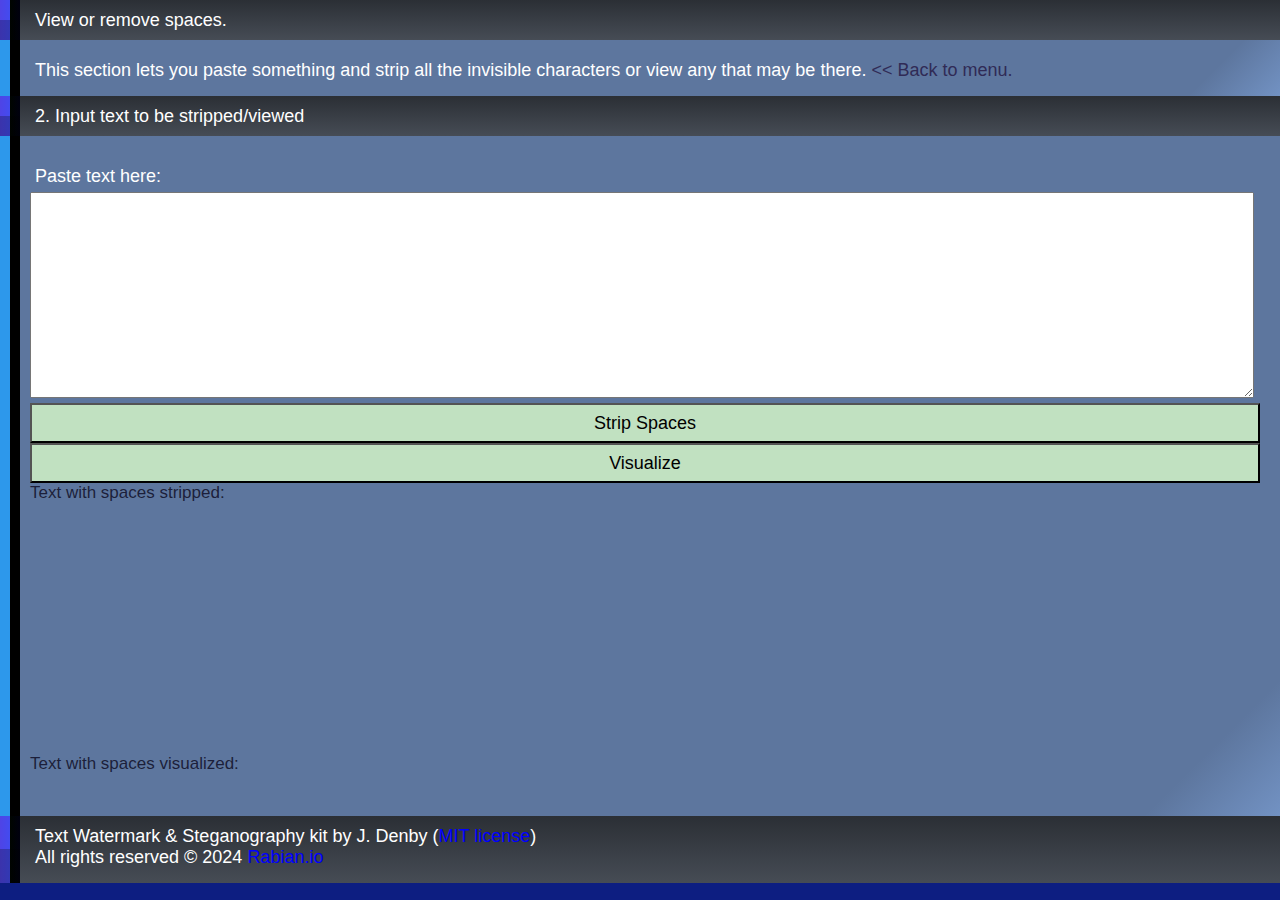
<file: view_and_remove/index.html>
<!DOCTYPE html>
<html lang="en">
<head>
    <title> View or remove zero width characters.</title>
    <meta charset="UTF-8">
    <meta name="viewport" content="width=device-width, initial-scale=1.0"/>
    <script src="view_and_remove.js"></script>
    <link rel="stylesheet" href="../style.css">
</head>
<body>

<!-- SECTION TITLE-->
<div class="title_blue_dark_section">
    <p class="texter"> View or remove spaces.</p>
</div>

<div class="section_border">
    <div class="doc_section_dark">
        <p class="texter">
            This section lets you paste something and strip all the invisible characters or view any that may be there.

            <a href="../index.html"><< Back to menu.</a>
        </p>
    </div>
</div>

<!-- SECTION -->
<div class="section_border">
    <div class="title_blue_dark_section">
        <p class="texter"> 2. Input text to be stripped/viewed</p>
    </div>
    <div class="doc_section_dark">
        <div class="texter_options">
            <p class="texter">Paste text here:</p>
            <textarea class="enter_text_here"></textarea><BR>
            <button class="strip_spaces">Strip Spaces</button><BR>
            <button class="visualize">Visualize</button><BR>
            Text with spaces stripped:<BR>
            <textarea class="stripped_output" style="visibility:hidden;"></textarea><BR>
            <button class="add_to_clipboard" style="visibility:hidden;">Add stripped output to clipboard</button><BR>
            Text with spaces visualized:<BR>
            <div class="results_visualized" style="visibility:hidden;">
            </div><BR>
            </div>
    </div>
</div>

<!-- SECTION FOOTER -->
<div class="section_border">
    <div class="title_blue_dark_section" style="height:100% !important;">
        <div class="texter">Text Watermark & Steganography kit by J. Denby (<a class='rab_link' href="LICENSE.txt">MIT license</a>)<BR>
            All rights reserved &copy; 2024 <a class='rab_link' href="http://rabian.io">
                Rabian.io</a>
        </div>
    </div>
</div>

</body>
</html>
</file>
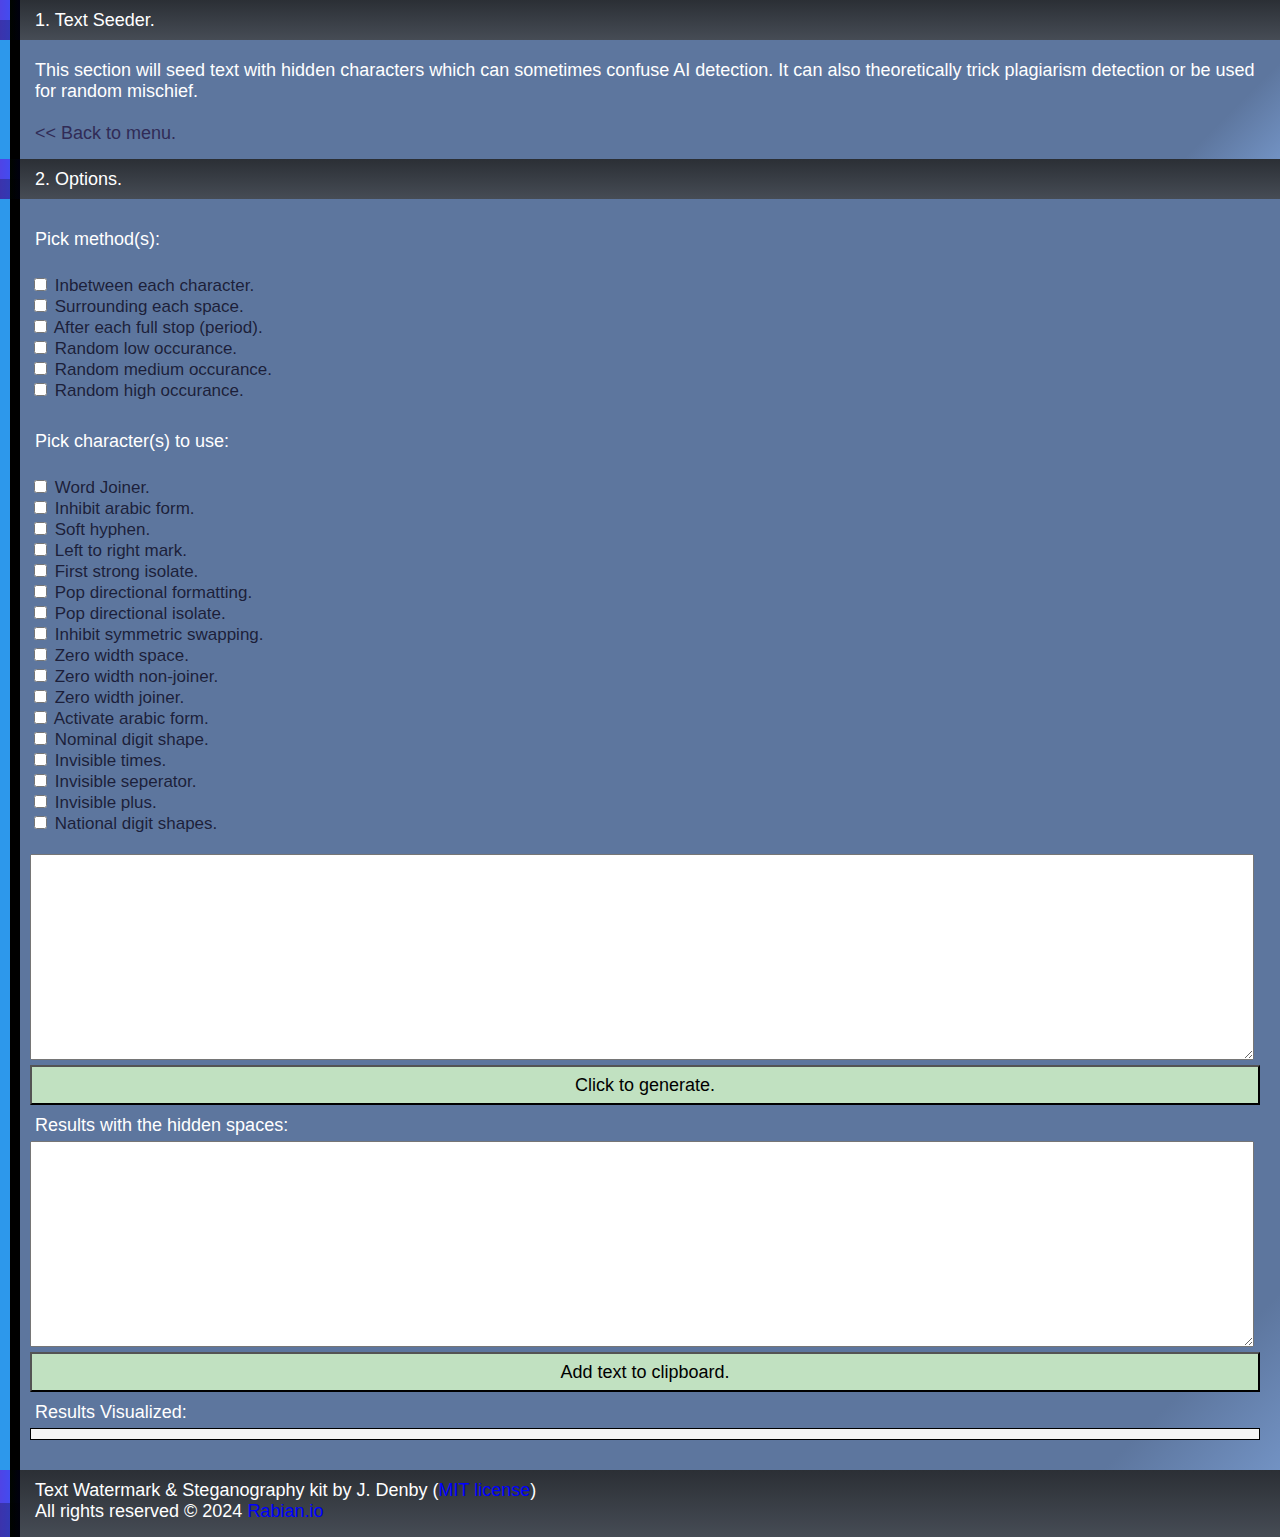
<file: zero_width_inserter/index.html>
<!DOCTYPE html>
<html lang="en">
<head>
    <title> Zero-width spammer.</title>
    <meta charset="UTF-8">
    <meta name="viewport" content="width=device-width, initial-scale=1.0"/>
    <script src="inserter.js"></script>
    <link rel="stylesheet" href="../style.css">
</head>
<body>

<div class="title_blue_dark_section">
    <p class="texter"> 1. Text Seeder.</p>
</div>

<div class="section_border">
    <div class="doc_section_dark">

        <p class="texter">

            This section will seed text with hidden characters which can sometimes confuse AI detection. It can also theoretically trick plagiarism detection or be used for random mischief. <BR><BR>

            <a href="../index.html"><< Back to menu.</a>

        </p>
    </div>
</div>


<!-- SECTION -->
<div class="section_border">
    <div class="title_blue_dark_section">
        <p class="texter"> 2. Options.</p>
    </div>


    <div class="doc_section_dark">
        <div class="texter_options">

            <p class="texter">Pick method(s):</p><BR>
            <form class="input_type">
            <input class='checkbox' type="checkbox" value="each_char"> Inbetween each character.</input><BR>
            <input class='checkbox' type="checkbox" value="around_space"> Surrounding each space.</input><BR>
            <input class='checkbox' type="checkbox" value="at_period"> After each full stop (period).</input><BR>
            <input class='checkbox' type="checkbox" value="low_oc"> Random low occurance.</input><BR>
            <input class='checkbox' type="checkbox" value="mid_oc"> Random medium occurance.</input><BR>
            <input class='checkbox' type="checkbox" value="high_oc"> Random high occurance.</input><BR><BR>
            </form>

            <p class="texter">Pick character(s) to use:</p><BR>
            <form>
                <input class='checkbox' type="checkbox" value="word_joiner"> Word Joiner.</option><BR>
                <input class='checkbox' type="checkbox" value="inhibit_arabic_form"> Inhibit arabic form.</option><BR>
                <input class='checkbox' type="checkbox" value="soft_hyphen"> Soft hyphen.</option><BR>
                <input class='checkbox' type="checkbox" value="left_to_right_mark"> Left to right mark.</option><BR>
                <input class='checkbox' type="checkbox" value="first_strong_isolate"> First strong isolate.</option><BR>
                <input class='checkbox' type="checkbox" value="pop_directional_formatting"> Pop directional formatting.</option><BR>
                <input class='checkbox' type="checkbox" value="pop_directional_isolate"> Pop directional isolate.</option><BR>
                <input class='checkbox' type="checkbox" value="inhibit_symmetric_swapping"> Inhibit symmetric swapping.</option><BR>
                <input class='checkbox' type="checkbox" value="zero_width_space"> Zero width space.</option><BR>
                <input class='checkbox' type="checkbox" value="zero_width_non_joiner"> Zero width non-joiner.</option><BR>
                <input class='checkbox' type="checkbox" value="zero_width_joiner"> Zero width joiner.</option><BR>
                <input class='checkbox' type="checkbox" value="activate_arabic_form"> Activate arabic form.</option><BR>
                <input class='checkbox' type="checkbox" value="nominal_digit_shapes"> Nominal digit shape.</option><BR>
                <input class='checkbox' type="checkbox" value="invisible_times"> Invisible times.</option><BR>
                <input class='checkbox' type="checkbox" value="invisible_seperator"> Invisible seperator.</option><BR>
                <input class='checkbox' type="checkbox" value="invisible_plus"> Invisible plus.</option><BR>
                <input class='checkbox' type="checkbox" value="national_digit_shapes"> National digit shapes.</option><BR>
            </form>
            <BR>


        <textarea class="enter_text_here"></textarea><BR>

        <button class="generate">Click to generate.</button>

            <p class="texter">Results with the hidden spaces:</p>
        <textarea class="results_here"></textarea><BR>

        <button class="add_to_clipboard">Add text to clipboard.</button>

            <p class="texter">Results Visualized:</p>

        <div class="results_visualized">

        </div><BR>

        </div>
    </div>
</div>

<!-- SECTION FOOTER -->
<div class="section_border">
    <div class="title_blue_dark_section" style="height:100% !important;">
        <div class="texter">Text Watermark & Steganography kit by J. Denby (<a class='rab_link' href="LICENSE.txt">MIT license</a>)<BR>
            All rights reserved &copy; 2024 <a class='rab_link' href="http://rabian.io">
                Rabian.io</a>
        </div>
    </div>
</div>

</body>
</html>
</file>
<file: style.css>
html{
    font-family: Arial, sans-serif;
    font-size:18px;
}

body {
    height: calc(100vh - (100vh - 100%));
    margin: 0px;
    padding: 0px;
    border: 0px;
    background-color: #0d1e81;
}

textarea{
    width:99%;
    height:200px;
}

b.tool_title{
    color: #302b56;
}

strong{
    color: rgba(48,43,86,0.85);
    font-size: 18px;
}

.read_only{
    user-select: none;
    background-color:lightgray;
}

.tool{
    border: 2px solid black;
    padding: 10px !important;
    background: linear-gradient(180deg, rgb(176, 187, 211) 0%, rgb(50, 60, 85) 100%);
    margin-bottom: 5px !important;
    margin-top: 5px !important;
    cursor: pointer;
}


.tool:hover{
    border: 2px solid black;
    padding: 10px;
    background: linear-gradient(180deg, rgb(124, 124, 211) 0%, rgb(50, 60, 85) 100%);
    margin-bottom: 5px !important;
    margin-top: 5px !important;
}

.texter{
    color:white;
    font-size:18px;
    margin:0px;
    padding-top:10px;
    padding-left:5px;
    padding-bottom:5px;
}

.texter_options{

    color: rgba(19, 19, 44, 0.89);
    font-size:17px;
    margin:0px;
    padding-top:10px;
}

.results_visualized{
    background-color: whitesmoke;
    padding: 5px;
    border: 1px solid black;

}

.pass_code_i{
    margin-bottom:6px;
    margin-top:2px;
    width:200px;
    height:19px;
    border: 3px solid black;
    padding: 10px;
    font-color:green;
    font-size: 16px;
    font-weight: bold;
    text-indent: 0px;
}

.pass_code_o{
    margin-bottom:6px;
    margin-top:2px;
    width:200px;
    height:19px;
    border: 3px solid black;
    padding: 10px;
    font-color:green;
    font-size: 16px;
    font-weight: bold;
    text-indent: 0px;
}

.combiner{
    width:100%;
    height:40px;
    background-color:#C1E1C1;
}

.container {
    width: calc(100vw - (100vw - 100%));
    min-width:460px;
    padding:0px;
    margin:0px;
    border:0px;
    position: absolute;
}

.pixelate::after {
    content: " ";
    display: block;
    position: absolute;
    top: 0;
    left: 0;
    bottom: 0;
    right: 0;
    background: rgba(18, 16, 16, 0.1);
    opacity: 0;
    z-index: 2;
    pointer-events: none;

}
.pixelate::before {
    content: " ";
    display: block;
    position: absolute;
    top: 0;
    left: 0;
    bottom: 0;
    right: 0;
    background: linear-gradient(rgba(18, 16, 16, 0) 50%, rgba(0, 0, 0, 0.25) 50%), linear-gradient(90deg, rgba(255, 0, 0, 0.06), rgba(0, 255, 0, 0.02), rgba(0, 0, 255, 0.06));
    z-index: 2;
    background-size: 100% 2px, 3px 100%;
    pointer-events: none;
}

a:link {
    color: #302b56;
    text-decoration: none;
}
a:visited {
    color: #302b56;
    text-decoration: none;
}
a:hover{
    color: yellow;
}
a:active{
    color: white;
}

a.rab_link:link{
    color:blue !important;
}

a.rab_link:visited{
    color:blue !important;
}

div.title_blue_dark_section{
    position:relative;
    margin-left: 10px;
    margin-top:0px;
    margin-bottom:0px;
    background: linear-gradient(180deg, rgba(43,47,53,1) 0%, rgba(70,76,85,1) 100%);
    height: 30px;
    padding-left:10px;
    padding-right:10px;
    padding-top:0px;
    padding-bottom:10px;
    border-left: 10px solid black;
    min-width: 320px;
    transition: width 0.3s linear;
}

div.title_blue_dark_section:before {
    content: " ";
    position: absolute;
    background-color:red;
    z-index:-1;
    right:0vw;
    border-left: 20px solid #4448F4;
    margin-left: 0vw;
    top: 0px;
    left: -20px;
    bottom: 0px;
}

div.title_blue_dark_section:after {
    content: " ";
    position: absolute;
    background-color:red;
    background: linear-gradient(rgba(18, 16, 16, 0) 50%, rgba(0, 0, 0, 0.25) 50%), linear-gradient(90deg, rgba(255, 0, 0, 0.06), rgba(0, 255, 0, 0.02), rgba(0, 0, 255, 0.06));
    z-index:+1;
    right:0vw;
    border-left: 0px;
    margin-left: 0vw;
    top: 0px;
    left: -20px;
    width: 20px;
    bottom: 0px;
}

div.doc_section_dark{
    position:relative;
    margin-left: 10px;
    background: linear-gradient(315deg,rgb(114 146 195) 0%,rgb(93 118 158) 7%);
    padding-top: 10px;
    padding-left: 10px;
    padding-bottom: 10px;
    padding-right: 20px;
    border-left: 10px solid black;
    margin-right: 20px solid #6580A9;
    transition: width 3s linear;
}

div.doc_section_dark:before {
    content: " ";
    position: absolute;
    background-color:red;
    z-index:-1;
    right:0vw;
    border-left: 20px solid #2D98EB;
    margin-left: 0vw;
    top: 0px;
    left: -20px;
    bottom: 0px;
}

::-moz-selection { /* Code for Firefox */
    color: #1344FB !important;
    background: yellow !important;
}

::selection {
    color: #1344FB !important;
    background: yellow !important;
}

::-webkit-scrollbar {
    width: 20px;
}

::-webkit-scrollbar-track {
    background:  linear-gradient(180deg, rgb(44, 151, 250) 0%, rgb(124, 124, 211) 50%);
    -webkit-animation: blurr 10s infinite;
    -moz-animation:    blurr 10s infinite;
    -o-animation:      blurr 10s infinite;
    animation:         blurr 10s infinite;
}

::-webkit-scrollbar-thumb {
    background-color: #d6dee1;
    border-radius: 5px;
    border: 1px solid black;
    background-clip: content-box;
}

::-moz-scrollbar-thumb:hover {
    background-color: #a8bbbf;
}

::-moz-scrollbar {
    width: 20px;
}

::-moz-scrollbar-track {
    background-color: transparent;
}

::-moz-scrollbar-thumb {
    background-color: #d6dee1;
    border-radius: 5px;
    border: 2px solid black;
    background-clip: content-box;
}

::-moz-scrollbar-thumb:hover {
    background-color: #a8bbbf;
}

div.blank_section{
    position:relative;
    margin-left: 10px;
    background-color:black;
    padding-top: 10px;
    padding-left: 10px;
    padding-right: 10px;
    border-left: 10px solid black;
    min-width: 320px;
    transition: width 3s linear;
}

div.blank_section:before {
    content: " ";
    position: absolute;
    background-color:red;
    z-index:-1;
    right:0vw;
    border-left: 20px solid black;
    margin-left: 10px solid black;
    top: 0px;
    left: -20px;
    bottom: 0px;
}

div.full_blank_section{
    position:relative;
    right:8vw;
    margin-left: 10vw;
    background-color:dimgrey;
    padding:10px;
    border-left: 10px solid black;
    width:80%;
    transition: width 0.3s linear;
}

div.full_blank_section:before {
    content: " ";
    position: absolute;
    background-color:red;
    z-index:-1;
    right:0vw;
    border-left: 20px solid lightcyan;
    margin-left: 0vw;
    top: 0px;
    left: -20px;
    bottom: 0px;
}

div.doc_section_dark::before{
    -webkit-animation: blurr 10s infinite;
    -moz-animation:    blurr 10s infinite;
    -o-animation:      blurr 10s infinite;
    animation:         blurr 10s infinite;
}

div.title_blue_dark_section::before{
    -webkit-animation: blurr 10s infinite;
    -moz-animation:    blurr 10s infinite;
    -o-animation:      blurr 10s infinite;
    animation:         blurr 10s infinite;
}

button{
    font-size:18px;
    width:100%;
    height:40px;
    background-color:#C1E1C1;
    -webkit-animation: blurr_mini 10s infinite;
    -moz-animation:    blurr_mini 10s infinite;
    -o-animation:      blurr_mini 10s infinite;
    animation:         blurr_mini 10s infinite;
}

button:hover{
    font-size:18px;
    width:100%;
    height:40px;
    background-color:#C1E1C1;
    -webkit-animation: blurr_hover 2s infinite;
    -moz-animation:    blurr_hover 2s infinite;
    -o-animation:      blurr_hover 2s infinite;
    animation:         blurr_hover 2s infinite;
    cursor: pointer;
}

@keyframes blurr{
    0% {
        -webkit-filter: hue-rotate(0deg)  saturate(110%);
        -moz-filter: hue-rotate(0deg)  saturate(110%);
        -o-filter: hue-rotate(0deg)  saturate(110%);
        filter: hue-rotate(0deg)  saturate(110%);
    }
    50% {
        -webkit-filter: hue-rotate(30deg)  saturate(100%);
        -moz-filter: hue-rotate(30deg)  saturate(100%);
        -o-filter: hue-rotate(30deg)  saturate(100%);
        filter: hue-rotate(30deg)  saturate(100%);
    }
    100% {
        -webkit-filter: hue-rotate(0deg)  saturate(110%);
        -moz-filter: hue-rotate(0deg)  saturate(110%);
        -o-filter: hue-rotate(0deg)  saturate(110%);
        filter: hue-rotate(0deg)  saturate(110%);
    }
}

@keyframes blurr_less{
     0% {
         -webkit-filter: hue-rotate(0deg)  saturate(110%);
         -moz-filter: hue-rotate(0deg)  saturate(110%);
         -o-filter: hue-rotate(0deg)  saturate(110%);
         filter: hue-rotate(0deg)  saturate(110%);
     }
     50% {
         -webkit-filter: hue-rotate(-30deg)  saturate(100%);
         -moz-filter: hue-rotate(-30deg)  saturate(100%);
         -o-filter: hue-rotate(-30deg)  saturate(100%);
         filter: hue-rotate(-30deg)  saturate(100%);
     }
     100% {
         -webkit-filter: hue-rotate(0deg)  saturate(110%);
         -moz-filter: hue-rotate(0deg)  saturate(110%);
         -o-filter: hue-rotate(0deg)  saturate(110%);
         filter: hue-rotate(0deg)  saturate(110%);
     }
 }

@keyframes blurr_mini{
    0% {
        -webkit-filter: hue-rotate(0deg)  saturate(110%);
        -moz-filter: hue-rotate(0deg)  saturate(110%);
        -o-filter: hue-rotate(0deg)  saturate(110%);
        filter: hue-rotate(0deg)  saturate(110%);
    }
    50% {
        -webkit-filter: hue-rotate(-30deg)  saturate(100%);
        -moz-filter: hue-rotate(-30deg)  saturate(100%);
        -o-filter: hue-rotate(-30deg)  saturate(100%);
        filter: hue-rotate(-30deg)  saturate(100%);
    }
    100% {
        -webkit-filter: hue-rotate(0deg)  saturate(110%);
        -moz-filter: hue-rotate(0deg)  saturate(110%);
        -o-filter: hue-rotate(0deg)  saturate(110%);
        filter: hue-rotate(0deg)  saturate(110%);
    }
}

@keyframes blurr_hover{
    0% {
        -webkit-filter: hue-rotate(0deg)  saturate(110%);
        -moz-filter: hue-rotate(0deg)  saturate(110%);
        -o-filter: hue-rotate(0deg)  saturate(110%);
        filter: hue-rotate(0deg)  saturate(110%);
    }
    50% {
        -webkit-filter: hue-rotate(-180deg)  saturate(100%);
        -moz-filter: hue-rotate(-180deg)  saturate(100%);
        -o-filter: hue-rotate(-180deg)  saturate(100%);
        filter: hue-rotate(-180deg)  saturate(100%);
    }
    100% {
        -webkit-filter: hue-rotate(0deg)  saturate(110%);
        -moz-filter: hue-rotate(0deg)  saturate(110%);
        -o-filter: hue-rotate(0deg)  saturate(110%);
        filter: hue-rotate(0deg)  saturate(110%);
    }
}
</file>
